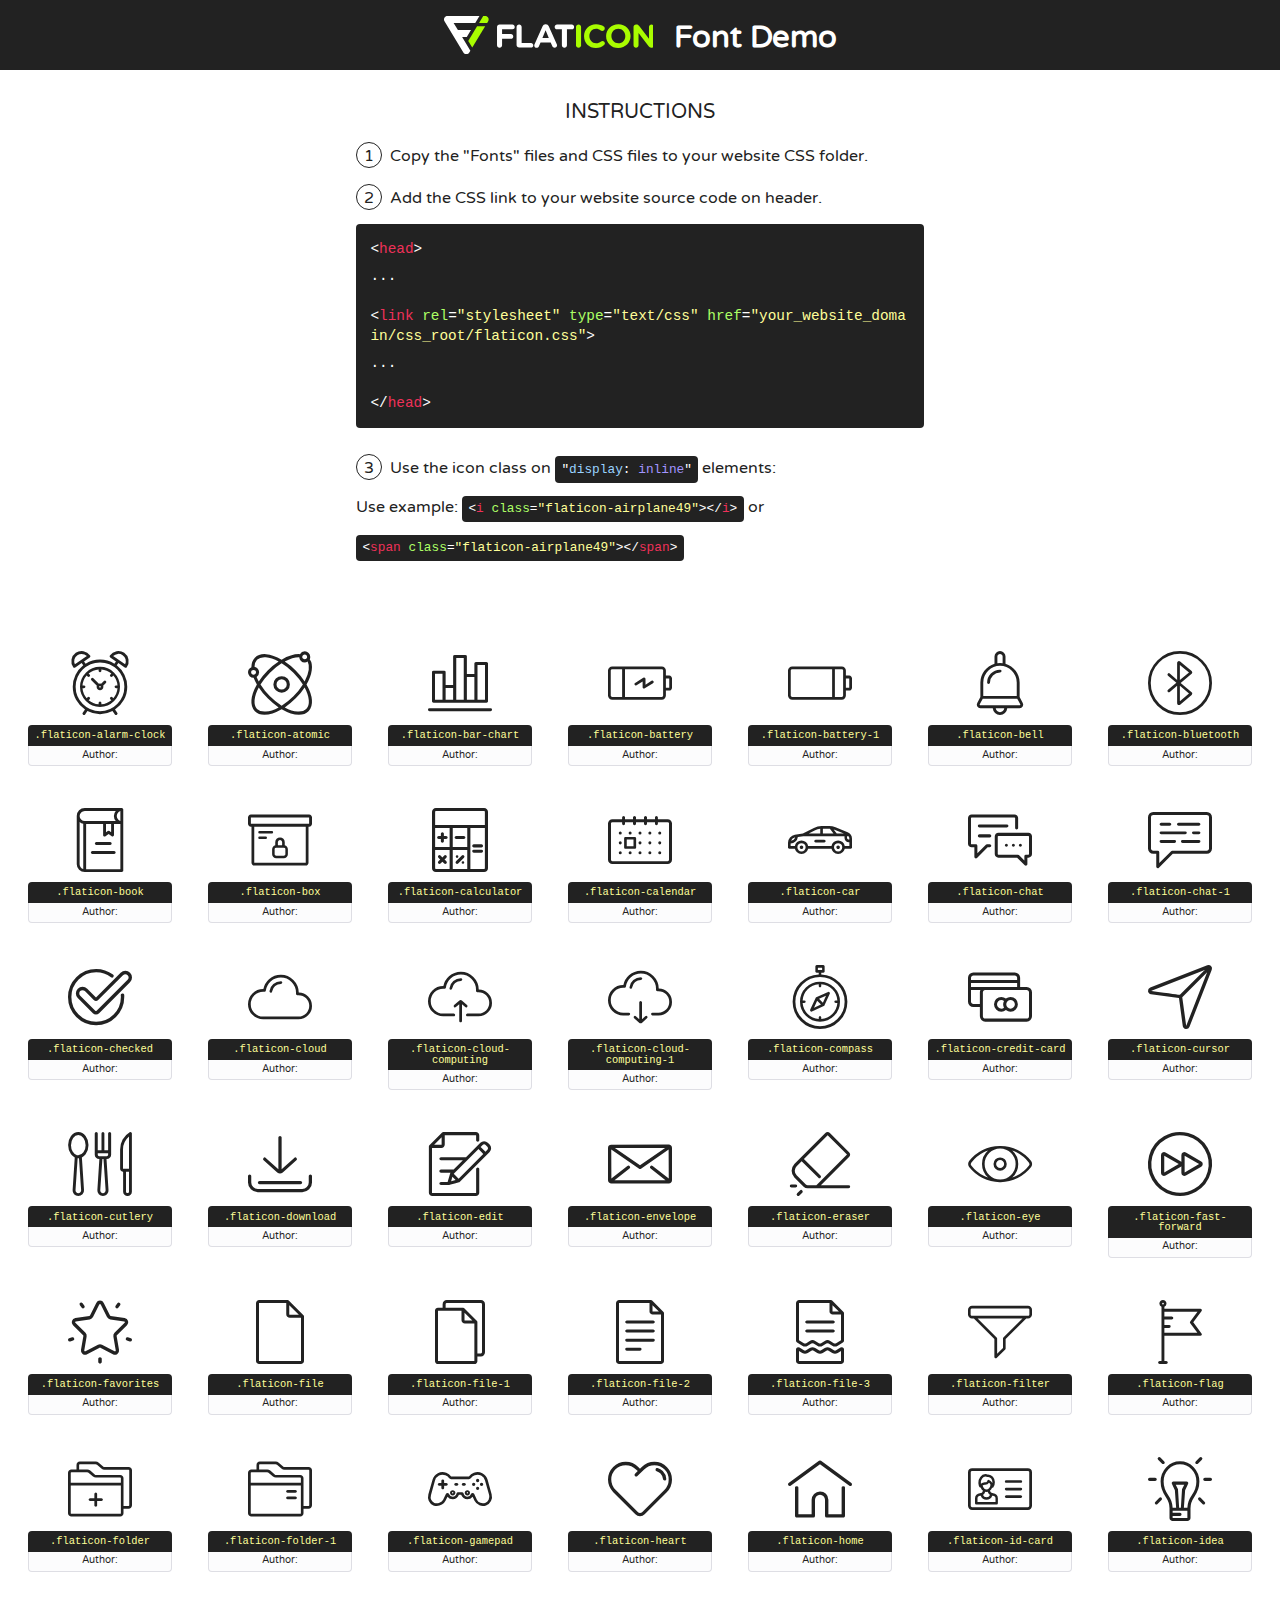
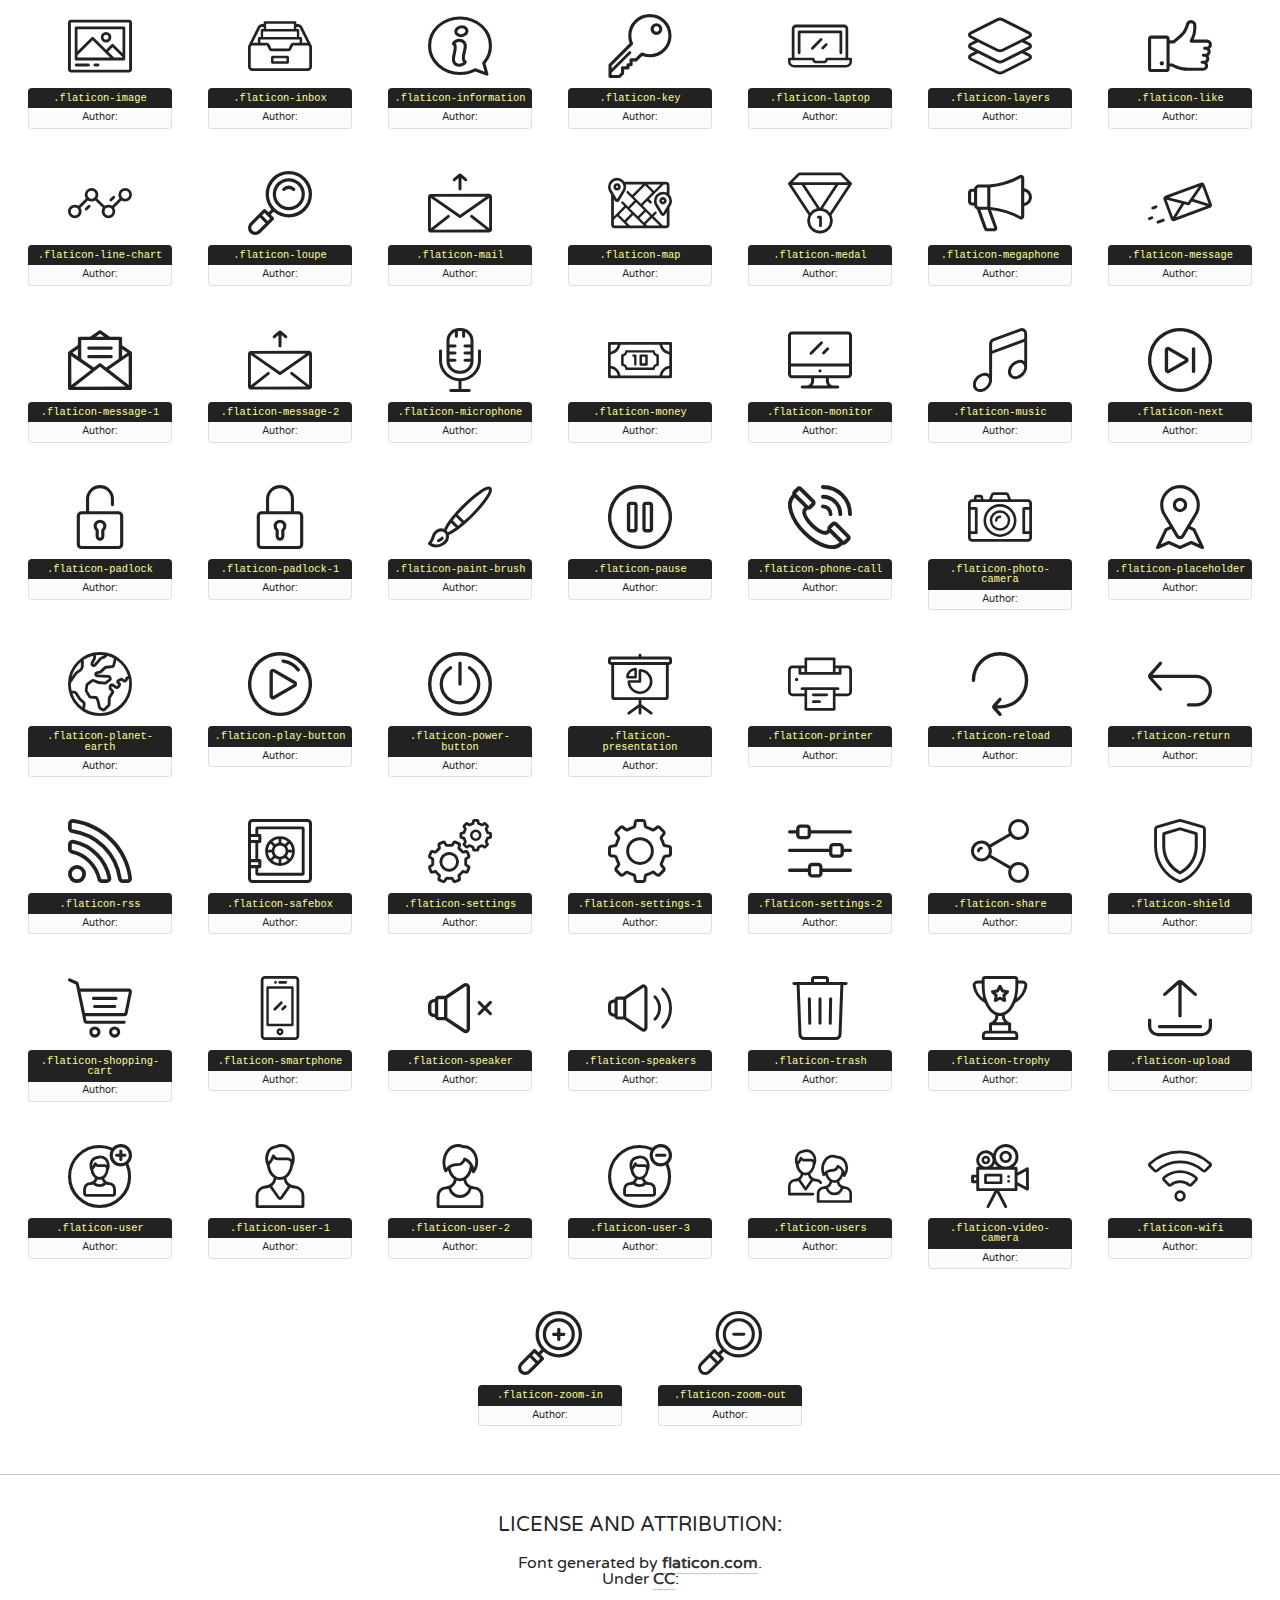
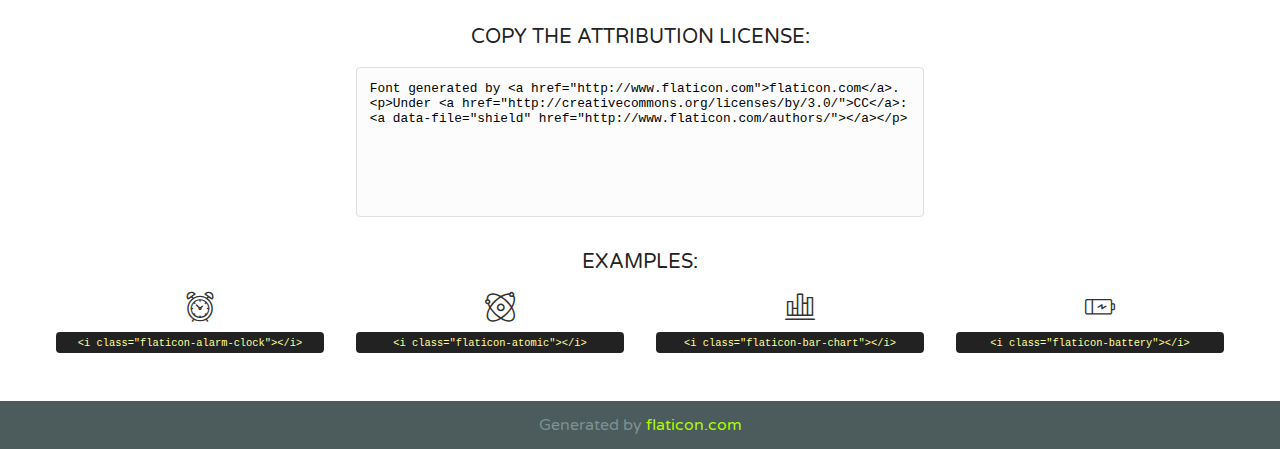
<file: blog/static/icon-fonts/flaticon.html>
<!DOCTYPE html>
<!--
  Flaticon icon font: Flaticon
  Creation date: 02/11/2016 08:15
-->
<html>
<!DOCTYPE html>
<html>

<head>
    <title>Flaticon WebFont</title>
    <link href="http://fonts.googleapis.com/css?family=Varela+Round" rel="stylesheet" type="text/css" />
    <link rel="stylesheet" type="text/css" href="flaticon.css">
    <meta charset="UTF-8">
    <style>
    html, body, div, span, applet, object, iframe,
    h1, h2, h3, h4, h5, h6, p, blockquote, pre,
    a, abbr, acronym, address, big, cite, code,
    del, dfn, em, img, ins, kbd, q, s, samp,
    small, strike, strong, sub, sup, tt, var,
    b, u, i, center,
    dl, dt, dd, ol, ul, li,
    fieldset, form, label, legend,
    table, caption, tbody, tfoot, thead, tr, th, td,
    article, aside, canvas, details, embed, 
    figure, figcaption, footer, header, hgroup, 
    menu, nav, output, ruby, section, summary,
    time, mark, audio, video {
        margin: 0;
        padding: 0;
        border: 0;
        font-size: 100%;
        font: inherit;
        vertical-align: baseline;
    }
    /* HTML5 display-role reset for older browsers */
    article, aside, details, figcaption, figure, 
    footer, header, hgroup, menu, nav, section {
        display: block;
    }
    body {
        line-height: 1;
    }
    ol, ul {
        list-style: none;
    }
    blockquote, q {
        quotes: none;
    }
    blockquote:before, blockquote:after,
    q:before, q:after {
        content: '';
        content: none;
    }
    table {
        border-collapse: collapse;
        border-spacing: 0;
    }
    body {
        font-family: 'Varela Round', Helvetica, Arial, sans-serif;
        font-size: 16px;
        color: #222;
    }
    a {
        color: #333;
        border-bottom: 1px solid #a9fd00;
        font-weight: bold;
        text-decoration: none;
    }
    * {
        -moz-box-sizing: border-box;
        -webkit-box-sizing: border-box;
        box-sizing: border-box;
        margin: 0;
        padding: 0;
    }
    [class^="flaticon-"]:before, [class*=" flaticon-"]:before, [class^="flaticon-"]:after, [class*=" flaticon-"]:after {
        font-family: Flaticon;
        font-size: 30px;
        font-style: normal;
        margin-left: 20px;
        color: #333;
    }
    .wrapper {
        max-width: 600px;
        margin: auto;
        padding: 0 1em;
    }
    .title {
        font-size: 1.25em;
        text-align: center;
        margin-bottom: 1em;
        text-transform: uppercase;
    }
    header {
        text-align: center;
        background-color: #222;
        color: #fff;
        padding: 1em;
    }
    header .logo {
        width: 210px;
        height: 38px;
        display: inline-block;
        vertical-align: middle;
        margin-right: 1em;
        border: none;
    }
    header strong {
        font-size: 1.95em;
        font-weight: bold;
        vertical-align: middle;
        margin-top: 5px;
        display: inline-block;
    }
    .demo {
        margin: 2em auto;
        line-height: 1.25em;
    }
    .demo ul li {
        margin-bottom: 1em;
    }
    .demo ul li .num {
        color: #222;
        border-radius: 20px;
        display: inline-block;
        width: 26px;
        padding: 3px;
        height: 26px;
        text-align: center;
        margin-right: 0.5em;
        border: 1px solid #222;
    }
    .demo ul li code {
        background-color: #222;
        border-radius: 4px;
        padding: 0.25em 0.5em;
        display: inline-block;
        color: #fff;
        font-family: Consolas,Monaco,Lucida Console,Liberation Mono,DejaVu Sans Mono,Bitstream Vera Sans Mono,Courier New, monospace;
        font-weight: lighter;
        margin-top: 1em;
        font-size: 0.8em;
        word-break: break-all;
    }
    .demo ul li code.big {
        padding: 1em;
        font-size: 0.9em;
    }
    .demo ul li code .red {
        color: #EF3159;
    }
    .demo ul li code .green {
        color: #ACFF65;
    }
    .demo ul li code .yellow {
        color: #FFFF99;
    }
    .demo ul li code .blue {
        color: #99D3FF;
    }
    .demo ul li code .purple {
        color: #A295FF;
    }
    .demo ul li code .dots {
        margin-top: 0.5em;
        display: block;
    }
    #glyphs {
        border-bottom: 1px solid #ccc;
        padding: 2em 0;
        text-align: center;
    }
    .glyph {
        display: inline-block;
        width: 9em;
        margin: 1em;
        text-align: center;
        vertical-align: top;
        background: #FFF;
    }
    .glyph .glyph-icon {
        padding: 10px;
        display: block;
        font-family:"Flaticon";
        font-size: 64px;
        line-height: 1;
    }
    .glyph .glyph-icon:before {
        font-size: 64px;
        color: #222;
        margin-left: 0;
    }
    .class-name {
        font-size: 0.65em;
        background-color: #222;
        color: #fff;
        border-radius: 4px 4px 0 0;
        padding: 0.5em;
        color: #FFFF99;
        font-family: Consolas,Monaco,Lucida Console,Liberation Mono,DejaVu Sans Mono,Bitstream Vera Sans Mono,Courier New, monospace;
    }
    .author-name {
        font-size: 0.6em;
        background-color: #fcfcfd;
        border: 1px solid #DEDEE4;
        border-top: 0;
        border-radius: 0 0 4px 4px;
        padding: 0.5em;
    }
    .class-name:last-child {
        font-size: 10px;
        color:#888;
    }
    .class-name:last-child a {
        font-size: 10px;
        color:#555;
    }
    .class-name:last-child a:hover {
        color:#a9fd00;
    }
    .glyph > input {
        display: block;
        width: 100px;
        margin: 5px auto;
        text-align: center;
        font-size: 12px;
        cursor: text;
    }
    .glyph > input.icon-input {
        font-family:"Flaticon";
        font-size: 16px;
        margin-bottom: 10px;
    }
    .attribution .title {
        margin-top: 2em;
    }
    .attribution textarea {
        background-color: #fcfcfd;
        padding: 1em;
        border: none;
        box-shadow: none;
        border: 1px solid #DEDEE4;
        border-radius: 4px;
        resize: none;
        width: 100%;
        height: 150px;
        font-size: 0.8em;
        font-family: Consolas,Monaco,Lucida Console,Liberation Mono,DejaVu Sans Mono,Bitstream Vera Sans Mono,Courier New, monospace;
        -webkit-appearance: none;
    }
    .iconsuse {
        margin: 2em auto;
        text-align: center;
        max-width: 1200px;
    }
    .iconsuse:after {
        content: '';
        display: table;
        clear: both;
    }
    .iconsuse .image {
        float: left;
        width: 25%;
        padding: 0 1em;
    }
    .iconsuse .image p {
        margin-bottom: 1em;
    }
    .iconsuse .image span {
        display: block;
        font-size: 0.65em;
        background-color: #222;
        color: #fff;
        border-radius: 4px;
        padding: 0.5em;
        color: #FFFF99;
        margin-top: 1em;
        font-family: Consolas,Monaco,Lucida Console,Liberation Mono,DejaVu Sans Mono,Bitstream Vera Sans Mono,Courier New, monospace;
    }
    #footer {
        text-align: center;
        background-color: #4C5B5C;
        color: #7c9192;
        padding: 1em;
    }
    #footer a {
        border: none;
        color: #a9fd00;
        font-weight: normal;
    }
    @media (max-width: 960px) {
        .iconsuse .image {
            width: 50%;
        }
    }
    @media (max-width: 560px) {
        .iconsuse .image {
            width: 100%;
        }
    }
    </style>
</head>

<body class="characters-off">

    <header>
        <a href="http://www.flaticon.com" target="_blank" class="logo">
            <svg version="1.1" xmlns="http://www.w3.org/2000/svg" xmlns:xlink="http://www.w3.org/1999/xlink" xmlns:a="http://ns.adobe.com/AdobeSVGViewerExtensions/3.0/" viewBox="0 0 560.875 102.036" enable-background="new 0 0 560.875 102.036" xml:space="preserve">
                <defs>
                </defs>
                <g>
                    <g class="letters">
                        <path fill="#ffffff" d="M141.596,29.675c0-3.777,2.985-6.767,6.764-6.767h34.438c3.426,0,6.15,2.728,6.15,6.15
                        c0,3.43-2.724,6.149-6.15,6.149h-27.674v13.091h23.719c3.429,0,6.151,2.724,6.151,6.15c0,3.43-2.723,6.149-6.151,6.149h-23.719
                        v17.574c0,3.773-2.986,6.761-6.764,6.761c-3.779,0-6.764-2.989-6.764-6.761V29.675z"></path>
                        <path fill="#ffffff" d="M193.844,29.149c0-3.781,2.985-6.767,6.764-6.767c3.776,0,6.763,2.985,6.763,6.767v42.957h25.039
                        c3.426,0,6.149,2.726,6.149,6.153c0,3.425-2.723,6.15-6.149,6.15h-31.802c-3.779,0-6.764-2.986-6.764-6.768V29.149z"></path>
                        <path fill="#ffffff" d="M241.891,75.71l21.438-48.407c1.492-3.341,4.215-5.357,7.906-5.357h0.792
                        c3.686,0,6.323,2.017,7.815,5.357l21.439,48.407c0.436,0.967,0.701,1.845,0.701,2.723c0,3.602-2.809,6.501-6.414,6.501
                        c-3.161,0-5.269-1.845-6.499-4.655l-4.132-9.661h-27.059l-4.301,10.102c-1.144,2.631-3.426,4.214-6.237,4.214
                        c-3.517,0-6.24-2.81-6.24-6.325C241.1,77.64,241.451,76.677,241.891,75.71z M279.932,58.666l-8.521-20.297l-8.526,20.297H279.932
                        z"></path>
                        <path fill="#ffffff" d="M314.864,35.387H301.86c-3.429,0-6.239-2.813-6.239-6.238c0-3.429,2.811-6.24,6.239-6.24h39.533
                        c3.426,0,6.237,2.811,6.237,6.24c0,3.425-2.811,6.238-6.237,6.238h-13.001v42.785c0,3.773-2.99,6.761-6.764,6.761
                        c-3.779,0-6.764-2.989-6.764-6.761V35.387z"></path>
                        <path fill="#A9FD00" d="M352.615,29.149c0-3.781,2.985-6.767,6.767-6.767c3.774,0,6.761,2.985,6.761,6.767v49.024
                        c0,3.773-2.987,6.761-6.761,6.761c-3.781,0-6.767-2.989-6.767-6.761V29.149z"></path>
                        <path fill="#A9FD00" d="M374.132,53.836v-0.179c0-17.481,13.178-31.801,32.065-31.801c9.22,0,15.459,2.458,20.557,6.238
                        c1.402,1.054,2.637,2.985,2.637,5.357c0,3.692-2.985,6.59-6.681,6.59c-1.845,0-3.071-0.702-4.044-1.319
                        c-3.776-2.813-7.729-4.393-12.562-4.393c-10.364,0-17.831,8.611-17.831,19.154v0.173c0,10.542,7.291,19.329,17.831,19.329
                        c5.715,0,9.492-1.756,13.359-4.834c1.049-0.874,2.458-1.491,4.039-1.491c3.429,0,6.325,2.813,6.325,6.236
                        c0,2.106-1.056,3.78-2.282,4.834c-5.539,4.834-12.036,7.733-21.878,7.733C387.572,85.464,374.132,71.493,374.132,53.836z"></path>
                        <path fill="#A9FD00" d="M433.009,53.836v-0.179c0-17.481,13.79-31.801,32.766-31.801c18.981,0,32.592,14.143,32.592,31.628v0.173
                        c0,17.483-13.785,31.807-32.769,31.807C446.625,85.464,433.009,71.32,433.009,53.836z M484.224,53.836v-0.179
                        c0-10.539-7.725-19.326-18.626-19.326c-10.893,0-18.449,8.611-18.449,19.154v0.173c0,10.542,7.73,19.329,18.626,19.329
                        C476.676,72.986,484.224,64.378,484.224,53.836z"></path>
                        <path fill="#A9FD00" d="M506.233,29.321c0-3.774,2.99-6.763,6.767-6.763h1.401c3.252,0,5.183,1.583,7.029,3.953l26.093,34.265
                        V29.059c0-3.692,2.99-6.677,6.681-6.677c3.683,0,6.671,2.985,6.671,6.677v48.934c0,3.78-2.987,6.765-6.764,6.765h-0.436
                        c-3.257,0-5.188-1.581-7.034-3.953l-27.056-35.492v32.944c0,3.687-2.985,6.676-6.678,6.676c-3.683,0-6.673-2.989-6.673-6.676
                        V29.321z"></path>
                    </g>
                    <g class="insignia">
                        <path fill="#ffffff" d="M48.372,56.137h12.517l11.156-18.537H37.186L25.688,18.539h57.825L94.668,0H9.271
                        C5.925,0,2.842,1.801,1.198,4.716c-1.644,2.907-1.593,6.482,0.134,9.343l50.38,83.501c1.678,2.781,4.689,4.476,7.938,4.476
                        c3.246,0,6.257-1.695,7.935-4.476l2.898-4.804L48.372,56.137z"></path>
                        <g class="i">
                            <path fill="#A9FD00" d="M93.575,18.539h0.031v0.004l21.652,0.004l2.705-4.488c1.727-2.861,1.778-6.436,0.133-9.343
                            C116.454,1.801,113.371,0,110.026,0h-5.294L93.575,18.539z"></path>
                            <polygon fill="#A9FD00" points="88.291,27.356 64.725,66.486 75.519,84.404 109.942,27.356"></polygon>
                        </g>
                    </g>
                </g>
            </svg>
        </a>
        <strong>Font Demo</strong>
    </header>


    <section class="demo wrapper">

        <p class="title">Instructions</p>

        <ul>
            <li>
                <span class="num">1</span>Copy the "Fonts" files and CSS files to your website CSS folder.
            </li>
            <li>
                <span class="num">2</span>Add the CSS link to your website source code on header.
                <code class="big">
                    &lt;<span class="red">head</span>&gt;
                    <br/><span class="dots">...</span>
                    <br/>&lt;<span class="red">link</span> <span class="green">rel</span>=<span class="yellow">"stylesheet"</span> <span class="green">type</span>=<span class="yellow">"text/css"</span> <span class="green">href</span>=<span class="yellow">"your_website_domain/css_root/flaticon.css"</span>&gt;
                    <br/><span class="dots">...</span>
                    <br/>&lt;/<span class="red">head</span>&gt;
                </code>
            </li>

            <li>
                <p>
                    <span class="num">3</span>Use the icon class on <code>"<span class="blue">display</span>:<span class="purple"> inline</span>"</code> elements:
                    <br />
                    Use example: <code>&lt;<span class="red">i</span> <span class="green">class</span>=<span class="yellow">&quot;flaticon-airplane49&quot;</span>&gt;&lt;/<span class="red">i</span>&gt;</code> or <code>&lt;<span class="red">span</span> <span class="green">class</span>=<span class="yellow">&quot;flaticon-airplane49&quot;</span>&gt;&lt;/<span class="red">span</span>&gt;</code>
            </li>
        </ul>

    </section>




   <section id="glyphs">          
    
      
        <div class="glyph"><div class="glyph-icon flaticon-alarm-clock"></div>
            <div class="class-name">.flaticon-alarm-clock</div>
            <div class="author-name">Author: <a data-file="alarm-clock" href="http://www.flaticon.com/authors/"></a> </div> 
        </div>        
        
        <div class="glyph"><div class="glyph-icon flaticon-atomic"></div>
            <div class="class-name">.flaticon-atomic</div>
            <div class="author-name">Author: <a data-file="atomic" href="http://www.flaticon.com/authors/"></a> </div> 
        </div>        
        
        <div class="glyph"><div class="glyph-icon flaticon-bar-chart"></div>
            <div class="class-name">.flaticon-bar-chart</div>
            <div class="author-name">Author: <a data-file="bar-chart" href="http://www.flaticon.com/authors/"></a> </div> 
        </div>        
        
        <div class="glyph"><div class="glyph-icon flaticon-battery"></div>
            <div class="class-name">.flaticon-battery</div>
            <div class="author-name">Author: <a data-file="battery" href="http://www.flaticon.com/authors/"></a> </div> 
        </div>        
        
        <div class="glyph"><div class="glyph-icon flaticon-battery-1"></div>
            <div class="class-name">.flaticon-battery-1</div>
            <div class="author-name">Author: <a data-file="battery-1" href="http://www.flaticon.com/authors/"></a> </div> 
        </div>        
        
        <div class="glyph"><div class="glyph-icon flaticon-bell"></div>
            <div class="class-name">.flaticon-bell</div>
            <div class="author-name">Author: <a data-file="bell" href="http://www.flaticon.com/authors/"></a> </div> 
        </div>        
        
        <div class="glyph"><div class="glyph-icon flaticon-bluetooth"></div>
            <div class="class-name">.flaticon-bluetooth</div>
            <div class="author-name">Author: <a data-file="bluetooth" href="http://www.flaticon.com/authors/"></a> </div> 
        </div>        
        
        <div class="glyph"><div class="glyph-icon flaticon-book"></div>
            <div class="class-name">.flaticon-book</div>
            <div class="author-name">Author: <a data-file="book" href="http://www.flaticon.com/authors/"></a> </div> 
        </div>        
        
        <div class="glyph"><div class="glyph-icon flaticon-box"></div>
            <div class="class-name">.flaticon-box</div>
            <div class="author-name">Author: <a data-file="box" href="http://www.flaticon.com/authors/"></a> </div> 
        </div>        
        
        <div class="glyph"><div class="glyph-icon flaticon-calculator"></div>
            <div class="class-name">.flaticon-calculator</div>
            <div class="author-name">Author: <a data-file="calculator" href="http://www.flaticon.com/authors/"></a> </div> 
        </div>        
        
        <div class="glyph"><div class="glyph-icon flaticon-calendar"></div>
            <div class="class-name">.flaticon-calendar</div>
            <div class="author-name">Author: <a data-file="calendar" href="http://www.flaticon.com/authors/"></a> </div> 
        </div>        
        
        <div class="glyph"><div class="glyph-icon flaticon-car"></div>
            <div class="class-name">.flaticon-car</div>
            <div class="author-name">Author: <a data-file="car" href="http://www.flaticon.com/authors/"></a> </div> 
        </div>        
        
        <div class="glyph"><div class="glyph-icon flaticon-chat"></div>
            <div class="class-name">.flaticon-chat</div>
            <div class="author-name">Author: <a data-file="chat" href="http://www.flaticon.com/authors/"></a> </div> 
        </div>        
        
        <div class="glyph"><div class="glyph-icon flaticon-chat-1"></div>
            <div class="class-name">.flaticon-chat-1</div>
            <div class="author-name">Author: <a data-file="chat-1" href="http://www.flaticon.com/authors/"></a> </div> 
        </div>        
        
        <div class="glyph"><div class="glyph-icon flaticon-checked"></div>
            <div class="class-name">.flaticon-checked</div>
            <div class="author-name">Author: <a data-file="checked" href="http://www.flaticon.com/authors/"></a> </div> 
        </div>        
        
        <div class="glyph"><div class="glyph-icon flaticon-cloud"></div>
            <div class="class-name">.flaticon-cloud</div>
            <div class="author-name">Author: <a data-file="cloud" href="http://www.flaticon.com/authors/"></a> </div> 
        </div>        
        
        <div class="glyph"><div class="glyph-icon flaticon-cloud-computing"></div>
            <div class="class-name">.flaticon-cloud-computing</div>
            <div class="author-name">Author: <a data-file="cloud-computing" href="http://www.flaticon.com/authors/"></a> </div> 
        </div>        
        
        <div class="glyph"><div class="glyph-icon flaticon-cloud-computing-1"></div>
            <div class="class-name">.flaticon-cloud-computing-1</div>
            <div class="author-name">Author: <a data-file="cloud-computing-1" href="http://www.flaticon.com/authors/"></a> </div> 
        </div>        
        
        <div class="glyph"><div class="glyph-icon flaticon-compass"></div>
            <div class="class-name">.flaticon-compass</div>
            <div class="author-name">Author: <a data-file="compass" href="http://www.flaticon.com/authors/"></a> </div> 
        </div>        
        
        <div class="glyph"><div class="glyph-icon flaticon-credit-card"></div>
            <div class="class-name">.flaticon-credit-card</div>
            <div class="author-name">Author: <a data-file="credit-card" href="http://www.flaticon.com/authors/"></a> </div> 
        </div>        
        
        <div class="glyph"><div class="glyph-icon flaticon-cursor"></div>
            <div class="class-name">.flaticon-cursor</div>
            <div class="author-name">Author: <a data-file="cursor" href="http://www.flaticon.com/authors/"></a> </div> 
        </div>        
        
        <div class="glyph"><div class="glyph-icon flaticon-cutlery"></div>
            <div class="class-name">.flaticon-cutlery</div>
            <div class="author-name">Author: <a data-file="cutlery" href="http://www.flaticon.com/authors/"></a> </div> 
        </div>        
        
        <div class="glyph"><div class="glyph-icon flaticon-download"></div>
            <div class="class-name">.flaticon-download</div>
            <div class="author-name">Author: <a data-file="download" href="http://www.flaticon.com/authors/"></a> </div> 
        </div>        
        
        <div class="glyph"><div class="glyph-icon flaticon-edit"></div>
            <div class="class-name">.flaticon-edit</div>
            <div class="author-name">Author: <a data-file="edit" href="http://www.flaticon.com/authors/"></a> </div> 
        </div>        
        
        <div class="glyph"><div class="glyph-icon flaticon-envelope"></div>
            <div class="class-name">.flaticon-envelope</div>
            <div class="author-name">Author: <a data-file="envelope" href="http://www.flaticon.com/authors/"></a> </div> 
        </div>        
        
        <div class="glyph"><div class="glyph-icon flaticon-eraser"></div>
            <div class="class-name">.flaticon-eraser</div>
            <div class="author-name">Author: <a data-file="eraser" href="http://www.flaticon.com/authors/"></a> </div> 
        </div>        
        
        <div class="glyph"><div class="glyph-icon flaticon-eye"></div>
            <div class="class-name">.flaticon-eye</div>
            <div class="author-name">Author: <a data-file="eye" href="http://www.flaticon.com/authors/"></a> </div> 
        </div>        
        
        <div class="glyph"><div class="glyph-icon flaticon-fast-forward"></div>
            <div class="class-name">.flaticon-fast-forward</div>
            <div class="author-name">Author: <a data-file="fast-forward" href="http://www.flaticon.com/authors/"></a> </div> 
        </div>        
        
        <div class="glyph"><div class="glyph-icon flaticon-favorites"></div>
            <div class="class-name">.flaticon-favorites</div>
            <div class="author-name">Author: <a data-file="favorites" href="http://www.flaticon.com/authors/"></a> </div> 
        </div>        
        
        <div class="glyph"><div class="glyph-icon flaticon-file"></div>
            <div class="class-name">.flaticon-file</div>
            <div class="author-name">Author: <a data-file="file" href="http://www.flaticon.com/authors/"></a> </div> 
        </div>        
        
        <div class="glyph"><div class="glyph-icon flaticon-file-1"></div>
            <div class="class-name">.flaticon-file-1</div>
            <div class="author-name">Author: <a data-file="file-1" href="http://www.flaticon.com/authors/"></a> </div> 
        </div>        
        
        <div class="glyph"><div class="glyph-icon flaticon-file-2"></div>
            <div class="class-name">.flaticon-file-2</div>
            <div class="author-name">Author: <a data-file="file-2" href="http://www.flaticon.com/authors/"></a> </div> 
        </div>        
        
        <div class="glyph"><div class="glyph-icon flaticon-file-3"></div>
            <div class="class-name">.flaticon-file-3</div>
            <div class="author-name">Author: <a data-file="file-3" href="http://www.flaticon.com/authors/"></a> </div> 
        </div>        
        
        <div class="glyph"><div class="glyph-icon flaticon-filter"></div>
            <div class="class-name">.flaticon-filter</div>
            <div class="author-name">Author: <a data-file="filter" href="http://www.flaticon.com/authors/"></a> </div> 
        </div>        
        
        <div class="glyph"><div class="glyph-icon flaticon-flag"></div>
            <div class="class-name">.flaticon-flag</div>
            <div class="author-name">Author: <a data-file="flag" href="http://www.flaticon.com/authors/"></a> </div> 
        </div>        
        
        <div class="glyph"><div class="glyph-icon flaticon-folder"></div>
            <div class="class-name">.flaticon-folder</div>
            <div class="author-name">Author: <a data-file="folder" href="http://www.flaticon.com/authors/"></a> </div> 
        </div>        
        
        <div class="glyph"><div class="glyph-icon flaticon-folder-1"></div>
            <div class="class-name">.flaticon-folder-1</div>
            <div class="author-name">Author: <a data-file="folder-1" href="http://www.flaticon.com/authors/"></a> </div> 
        </div>        
        
        <div class="glyph"><div class="glyph-icon flaticon-gamepad"></div>
            <div class="class-name">.flaticon-gamepad</div>
            <div class="author-name">Author: <a data-file="gamepad" href="http://www.flaticon.com/authors/"></a> </div> 
        </div>        
        
        <div class="glyph"><div class="glyph-icon flaticon-heart"></div>
            <div class="class-name">.flaticon-heart</div>
            <div class="author-name">Author: <a data-file="heart" href="http://www.flaticon.com/authors/"></a> </div> 
        </div>        
        
        <div class="glyph"><div class="glyph-icon flaticon-home"></div>
            <div class="class-name">.flaticon-home</div>
            <div class="author-name">Author: <a data-file="home" href="http://www.flaticon.com/authors/"></a> </div> 
        </div>        
        
        <div class="glyph"><div class="glyph-icon flaticon-id-card"></div>
            <div class="class-name">.flaticon-id-card</div>
            <div class="author-name">Author: <a data-file="id-card" href="http://www.flaticon.com/authors/"></a> </div> 
        </div>        
        
        <div class="glyph"><div class="glyph-icon flaticon-idea"></div>
            <div class="class-name">.flaticon-idea</div>
            <div class="author-name">Author: <a data-file="idea" href="http://www.flaticon.com/authors/"></a> </div> 
        </div>        
        
        <div class="glyph"><div class="glyph-icon flaticon-image"></div>
            <div class="class-name">.flaticon-image</div>
            <div class="author-name">Author: <a data-file="image" href="http://www.flaticon.com/authors/"></a> </div> 
        </div>        
        
        <div class="glyph"><div class="glyph-icon flaticon-inbox"></div>
            <div class="class-name">.flaticon-inbox</div>
            <div class="author-name">Author: <a data-file="inbox" href="http://www.flaticon.com/authors/"></a> </div> 
        </div>        
        
        <div class="glyph"><div class="glyph-icon flaticon-information"></div>
            <div class="class-name">.flaticon-information</div>
            <div class="author-name">Author: <a data-file="information" href="http://www.flaticon.com/authors/"></a> </div> 
        </div>        
        
        <div class="glyph"><div class="glyph-icon flaticon-key"></div>
            <div class="class-name">.flaticon-key</div>
            <div class="author-name">Author: <a data-file="key" href="http://www.flaticon.com/authors/"></a> </div> 
        </div>        
        
        <div class="glyph"><div class="glyph-icon flaticon-laptop"></div>
            <div class="class-name">.flaticon-laptop</div>
            <div class="author-name">Author: <a data-file="laptop" href="http://www.flaticon.com/authors/"></a> </div> 
        </div>        
        
        <div class="glyph"><div class="glyph-icon flaticon-layers"></div>
            <div class="class-name">.flaticon-layers</div>
            <div class="author-name">Author: <a data-file="layers" href="http://www.flaticon.com/authors/"></a> </div> 
        </div>        
        
        <div class="glyph"><div class="glyph-icon flaticon-like"></div>
            <div class="class-name">.flaticon-like</div>
            <div class="author-name">Author: <a data-file="like" href="http://www.flaticon.com/authors/"></a> </div> 
        </div>        
        
        <div class="glyph"><div class="glyph-icon flaticon-line-chart"></div>
            <div class="class-name">.flaticon-line-chart</div>
            <div class="author-name">Author: <a data-file="line-chart" href="http://www.flaticon.com/authors/"></a> </div> 
        </div>        
        
        <div class="glyph"><div class="glyph-icon flaticon-loupe"></div>
            <div class="class-name">.flaticon-loupe</div>
            <div class="author-name">Author: <a data-file="loupe" href="http://www.flaticon.com/authors/"></a> </div> 
        </div>        
        
        <div class="glyph"><div class="glyph-icon flaticon-mail"></div>
            <div class="class-name">.flaticon-mail</div>
            <div class="author-name">Author: <a data-file="mail" href="http://www.flaticon.com/authors/"></a> </div> 
        </div>        
        
        <div class="glyph"><div class="glyph-icon flaticon-map"></div>
            <div class="class-name">.flaticon-map</div>
            <div class="author-name">Author: <a data-file="map" href="http://www.flaticon.com/authors/"></a> </div> 
        </div>        
        
        <div class="glyph"><div class="glyph-icon flaticon-medal"></div>
            <div class="class-name">.flaticon-medal</div>
            <div class="author-name">Author: <a data-file="medal" href="http://www.flaticon.com/authors/"></a> </div> 
        </div>        
        
        <div class="glyph"><div class="glyph-icon flaticon-megaphone"></div>
            <div class="class-name">.flaticon-megaphone</div>
            <div class="author-name">Author: <a data-file="megaphone" href="http://www.flaticon.com/authors/"></a> </div> 
        </div>        
        
        <div class="glyph"><div class="glyph-icon flaticon-message"></div>
            <div class="class-name">.flaticon-message</div>
            <div class="author-name">Author: <a data-file="message" href="http://www.flaticon.com/authors/"></a> </div> 
        </div>        
        
        <div class="glyph"><div class="glyph-icon flaticon-message-1"></div>
            <div class="class-name">.flaticon-message-1</div>
            <div class="author-name">Author: <a data-file="message-1" href="http://www.flaticon.com/authors/"></a> </div> 
        </div>        
        
        <div class="glyph"><div class="glyph-icon flaticon-message-2"></div>
            <div class="class-name">.flaticon-message-2</div>
            <div class="author-name">Author: <a data-file="message-2" href="http://www.flaticon.com/authors/"></a> </div> 
        </div>        
        
        <div class="glyph"><div class="glyph-icon flaticon-microphone"></div>
            <div class="class-name">.flaticon-microphone</div>
            <div class="author-name">Author: <a data-file="microphone" href="http://www.flaticon.com/authors/"></a> </div> 
        </div>        
        
        <div class="glyph"><div class="glyph-icon flaticon-money"></div>
            <div class="class-name">.flaticon-money</div>
            <div class="author-name">Author: <a data-file="money" href="http://www.flaticon.com/authors/"></a> </div> 
        </div>        
        
        <div class="glyph"><div class="glyph-icon flaticon-monitor"></div>
            <div class="class-name">.flaticon-monitor</div>
            <div class="author-name">Author: <a data-file="monitor" href="http://www.flaticon.com/authors/"></a> </div> 
        </div>        
        
        <div class="glyph"><div class="glyph-icon flaticon-music"></div>
            <div class="class-name">.flaticon-music</div>
            <div class="author-name">Author: <a data-file="music" href="http://www.flaticon.com/authors/"></a> </div> 
        </div>        
        
        <div class="glyph"><div class="glyph-icon flaticon-next"></div>
            <div class="class-name">.flaticon-next</div>
            <div class="author-name">Author: <a data-file="next" href="http://www.flaticon.com/authors/"></a> </div> 
        </div>        
        
        <div class="glyph"><div class="glyph-icon flaticon-padlock"></div>
            <div class="class-name">.flaticon-padlock</div>
            <div class="author-name">Author: <a data-file="padlock" href="http://www.flaticon.com/authors/"></a> </div> 
        </div>        
        
        <div class="glyph"><div class="glyph-icon flaticon-padlock-1"></div>
            <div class="class-name">.flaticon-padlock-1</div>
            <div class="author-name">Author: <a data-file="padlock-1" href="http://www.flaticon.com/authors/"></a> </div> 
        </div>        
        
        <div class="glyph"><div class="glyph-icon flaticon-paint-brush"></div>
            <div class="class-name">.flaticon-paint-brush</div>
            <div class="author-name">Author: <a data-file="paint-brush" href="http://www.flaticon.com/authors/"></a> </div> 
        </div>        
        
        <div class="glyph"><div class="glyph-icon flaticon-pause"></div>
            <div class="class-name">.flaticon-pause</div>
            <div class="author-name">Author: <a data-file="pause" href="http://www.flaticon.com/authors/"></a> </div> 
        </div>        
        
        <div class="glyph"><div class="glyph-icon flaticon-phone-call"></div>
            <div class="class-name">.flaticon-phone-call</div>
            <div class="author-name">Author: <a data-file="phone-call" href="http://www.flaticon.com/authors/"></a> </div> 
        </div>        
        
        <div class="glyph"><div class="glyph-icon flaticon-photo-camera"></div>
            <div class="class-name">.flaticon-photo-camera</div>
            <div class="author-name">Author: <a data-file="photo-camera" href="http://www.flaticon.com/authors/"></a> </div> 
        </div>        
        
        <div class="glyph"><div class="glyph-icon flaticon-placeholder"></div>
            <div class="class-name">.flaticon-placeholder</div>
            <div class="author-name">Author: <a data-file="placeholder" href="http://www.flaticon.com/authors/"></a> </div> 
        </div>        
        
        <div class="glyph"><div class="glyph-icon flaticon-planet-earth"></div>
            <div class="class-name">.flaticon-planet-earth</div>
            <div class="author-name">Author: <a data-file="planet-earth" href="http://www.flaticon.com/authors/"></a> </div> 
        </div>        
        
        <div class="glyph"><div class="glyph-icon flaticon-play-button"></div>
            <div class="class-name">.flaticon-play-button</div>
            <div class="author-name">Author: <a data-file="play-button" href="http://www.flaticon.com/authors/"></a> </div> 
        </div>        
        
        <div class="glyph"><div class="glyph-icon flaticon-power-button"></div>
            <div class="class-name">.flaticon-power-button</div>
            <div class="author-name">Author: <a data-file="power-button" href="http://www.flaticon.com/authors/"></a> </div> 
        </div>        
        
        <div class="glyph"><div class="glyph-icon flaticon-presentation"></div>
            <div class="class-name">.flaticon-presentation</div>
            <div class="author-name">Author: <a data-file="presentation" href="http://www.flaticon.com/authors/"></a> </div> 
        </div>        
        
        <div class="glyph"><div class="glyph-icon flaticon-printer"></div>
            <div class="class-name">.flaticon-printer</div>
            <div class="author-name">Author: <a data-file="printer" href="http://www.flaticon.com/authors/"></a> </div> 
        </div>        
        
        <div class="glyph"><div class="glyph-icon flaticon-reload"></div>
            <div class="class-name">.flaticon-reload</div>
            <div class="author-name">Author: <a data-file="reload" href="http://www.flaticon.com/authors/"></a> </div> 
        </div>        
        
        <div class="glyph"><div class="glyph-icon flaticon-return"></div>
            <div class="class-name">.flaticon-return</div>
            <div class="author-name">Author: <a data-file="return" href="http://www.flaticon.com/authors/"></a> </div> 
        </div>        
        
        <div class="glyph"><div class="glyph-icon flaticon-rss"></div>
            <div class="class-name">.flaticon-rss</div>
            <div class="author-name">Author: <a data-file="rss" href="http://www.flaticon.com/authors/"></a> </div> 
        </div>        
        
        <div class="glyph"><div class="glyph-icon flaticon-safebox"></div>
            <div class="class-name">.flaticon-safebox</div>
            <div class="author-name">Author: <a data-file="safebox" href="http://www.flaticon.com/authors/"></a> </div> 
        </div>        
        
        <div class="glyph"><div class="glyph-icon flaticon-settings"></div>
            <div class="class-name">.flaticon-settings</div>
            <div class="author-name">Author: <a data-file="settings" href="http://www.flaticon.com/authors/"></a> </div> 
        </div>        
        
        <div class="glyph"><div class="glyph-icon flaticon-settings-1"></div>
            <div class="class-name">.flaticon-settings-1</div>
            <div class="author-name">Author: <a data-file="settings-1" href="http://www.flaticon.com/authors/"></a> </div> 
        </div>        
        
        <div class="glyph"><div class="glyph-icon flaticon-settings-2"></div>
            <div class="class-name">.flaticon-settings-2</div>
            <div class="author-name">Author: <a data-file="settings-2" href="http://www.flaticon.com/authors/"></a> </div> 
        </div>        
        
        <div class="glyph"><div class="glyph-icon flaticon-share"></div>
            <div class="class-name">.flaticon-share</div>
            <div class="author-name">Author: <a data-file="share" href="http://www.flaticon.com/authors/"></a> </div> 
        </div>        
        
        <div class="glyph"><div class="glyph-icon flaticon-shield"></div>
            <div class="class-name">.flaticon-shield</div>
            <div class="author-name">Author: <a data-file="shield" href="http://www.flaticon.com/authors/"></a> </div> 
        </div>        
        
        <div class="glyph"><div class="glyph-icon flaticon-shopping-cart"></div>
            <div class="class-name">.flaticon-shopping-cart</div>
            <div class="author-name">Author: <a data-file="shopping-cart" href="http://www.flaticon.com/authors/"></a> </div> 
        </div>        
        
        <div class="glyph"><div class="glyph-icon flaticon-smartphone"></div>
            <div class="class-name">.flaticon-smartphone</div>
            <div class="author-name">Author: <a data-file="smartphone" href="http://www.flaticon.com/authors/"></a> </div> 
        </div>        
        
        <div class="glyph"><div class="glyph-icon flaticon-speaker"></div>
            <div class="class-name">.flaticon-speaker</div>
            <div class="author-name">Author: <a data-file="speaker" href="http://www.flaticon.com/authors/"></a> </div> 
        </div>        
        
        <div class="glyph"><div class="glyph-icon flaticon-speakers"></div>
            <div class="class-name">.flaticon-speakers</div>
            <div class="author-name">Author: <a data-file="speakers" href="http://www.flaticon.com/authors/"></a> </div> 
        </div>        
        
        <div class="glyph"><div class="glyph-icon flaticon-trash"></div>
            <div class="class-name">.flaticon-trash</div>
            <div class="author-name">Author: <a data-file="trash" href="http://www.flaticon.com/authors/"></a> </div> 
        </div>        
        
        <div class="glyph"><div class="glyph-icon flaticon-trophy"></div>
            <div class="class-name">.flaticon-trophy</div>
            <div class="author-name">Author: <a data-file="trophy" href="http://www.flaticon.com/authors/"></a> </div> 
        </div>        
        
        <div class="glyph"><div class="glyph-icon flaticon-upload"></div>
            <div class="class-name">.flaticon-upload</div>
            <div class="author-name">Author: <a data-file="upload" href="http://www.flaticon.com/authors/"></a> </div> 
        </div>        
        
        <div class="glyph"><div class="glyph-icon flaticon-user"></div>
            <div class="class-name">.flaticon-user</div>
            <div class="author-name">Author: <a data-file="user" href="http://www.flaticon.com/authors/"></a> </div> 
        </div>        
        
        <div class="glyph"><div class="glyph-icon flaticon-user-1"></div>
            <div class="class-name">.flaticon-user-1</div>
            <div class="author-name">Author: <a data-file="user-1" href="http://www.flaticon.com/authors/"></a> </div> 
        </div>        
        
        <div class="glyph"><div class="glyph-icon flaticon-user-2"></div>
            <div class="class-name">.flaticon-user-2</div>
            <div class="author-name">Author: <a data-file="user-2" href="http://www.flaticon.com/authors/"></a> </div> 
        </div>        
        
        <div class="glyph"><div class="glyph-icon flaticon-user-3"></div>
            <div class="class-name">.flaticon-user-3</div>
            <div class="author-name">Author: <a data-file="user-3" href="http://www.flaticon.com/authors/"></a> </div> 
        </div>        
        
        <div class="glyph"><div class="glyph-icon flaticon-users"></div>
            <div class="class-name">.flaticon-users</div>
            <div class="author-name">Author: <a data-file="users" href="http://www.flaticon.com/authors/"></a> </div> 
        </div>        
        
        <div class="glyph"><div class="glyph-icon flaticon-video-camera"></div>
            <div class="class-name">.flaticon-video-camera</div>
            <div class="author-name">Author: <a data-file="video-camera" href="http://www.flaticon.com/authors/"></a> </div> 
        </div>        
        
        <div class="glyph"><div class="glyph-icon flaticon-wifi"></div>
            <div class="class-name">.flaticon-wifi</div>
            <div class="author-name">Author: <a data-file="wifi" href="http://www.flaticon.com/authors/"></a> </div> 
        </div>        
        
        <div class="glyph"><div class="glyph-icon flaticon-zoom-in"></div>
            <div class="class-name">.flaticon-zoom-in</div>
            <div class="author-name">Author: <a data-file="zoom-in" href="http://www.flaticon.com/authors/"></a> </div> 
        </div>        
        
        <div class="glyph"><div class="glyph-icon flaticon-zoom-out"></div>
            <div class="class-name">.flaticon-zoom-out</div>
            <div class="author-name">Author: <a data-file="zoom-out" href="http://www.flaticon.com/authors/"></a> </div> 
        </div>        
        

    </section>



    <section class="attribution wrapper"   style="text-align:center;">

      <div class="title">License and attribution:</div><div class="attrDiv">Font generated by <a href="http://www.flaticon.com">flaticon.com</a>. <div><p>Under <a href="http://creativecommons.org/licenses/by/3.0/">CC</a>: <a data-file="shield" href="http://www.flaticon.com/authors/"></a></p>  </div>
      </div>
      <div class="title">Copy the Attribution License:</div>

    <textarea onclick="this.focus();this.select();">Font generated by &lt;a href=&quot;http://www.flaticon.com&quot;&gt;flaticon.com&lt;/a&gt;. <p>Under <a href="http://creativecommons.org/licenses/by/3.0/">CC</a>: <a data-file="shield" href="http://www.flaticon.com/authors/"></a></p>  
     </textarea>

    </section>

    <section class="iconsuse">

          <div class="title">Examples:</div>            
             
            <div class="image">
                <p>
                    <i class="glyph-icon flaticon-alarm-clock"></i> 
                    <span>&lt;i class=&quot;flaticon-alarm-clock&quot;&gt;&lt;/i&gt;</span>
                </p>
            </div>
            
            <div class="image">
                <p>
                    <i class="glyph-icon flaticon-atomic"></i> 
                    <span>&lt;i class=&quot;flaticon-atomic&quot;&gt;&lt;/i&gt;</span>
                </p>
            </div>
            
            <div class="image">
                <p>
                    <i class="glyph-icon flaticon-bar-chart"></i> 
                    <span>&lt;i class=&quot;flaticon-bar-chart&quot;&gt;&lt;/i&gt;</span>
                </p>
            </div>
            
            <div class="image">
                <p>
                    <i class="glyph-icon flaticon-battery"></i> 
                    <span>&lt;i class=&quot;flaticon-battery&quot;&gt;&lt;/i&gt;</span>
                </p>
            </div>
                       
        </div>
                            
    </section>

<div id="footer">
    <div>Generated by <a href="http://www.flaticon.com">flaticon.com</a>
    </div>
</div>



</body>
</html>
</file>
<file: blog/static/icon-fonts/flaticon.css>
/*
  	Flaticon icon font: Flaticon
  	Creation date: 02/11/2016 08:15
  	*/

@font-face {
  font-family: "Flaticon";
  src: url("./Flaticon.eot");
  src: url("./Flaticon.eot?#iefix") format("embedded-opentype"),
       url("./Flaticon.woff") format("woff"),
       url("./Flaticon.ttf") format("truetype"),
       url("./Flaticon.svg#Flaticon") format("svg");
  font-weight: normal;
  font-style: normal;
}

@media screen and (-webkit-min-device-pixel-ratio:0) {
  @font-face {
    font-family: "Flaticon";
    src: url("./Flaticon.svg#Flaticon") format("svg");
  }
}

[class^="flaticon-"]:before, [class*=" flaticon-"]:before,
[class^="flaticon-"]:after, [class*=" flaticon-"]:after {   
  font-family: Flaticon;
        font-size: 20px;
font-style: normal;
margin-left: 20px;
}

.flaticon-alarm-clock:before { content: "\f100"; }
.flaticon-atomic:before { content: "\f101"; }
.flaticon-bar-chart:before { content: "\f102"; }
.flaticon-battery:before { content: "\f103"; }
.flaticon-battery-1:before { content: "\f104"; }
.flaticon-bell:before { content: "\f105"; }
.flaticon-bluetooth:before { content: "\f106"; }
.flaticon-book:before { content: "\f107"; }
.flaticon-box:before { content: "\f108"; }
.flaticon-calculator:before { content: "\f109"; }
.flaticon-calendar:before { content: "\f10a"; }
.flaticon-car:before { content: "\f10b"; }
.flaticon-chat:before { content: "\f10c"; }
.flaticon-chat-1:before { content: "\f10d"; }
.flaticon-checked:before { content: "\f10e"; }
.flaticon-cloud:before { content: "\f10f"; }
.flaticon-cloud-computing:before { content: "\f110"; }
.flaticon-cloud-computing-1:before { content: "\f111"; }
.flaticon-compass:before { content: "\f112"; }
.flaticon-credit-card:before { content: "\f113"; }
.flaticon-cursor:before { content: "\f114"; }
.flaticon-cutlery:before { content: "\f115"; }
.flaticon-download:before { content: "\f116"; }
.flaticon-edit:before { content: "\f117"; }
.flaticon-envelope:before { content: "\f118"; }
.flaticon-eraser:before { content: "\f119"; }
.flaticon-eye:before { content: "\f11a"; }
.flaticon-fast-forward:before { content: "\f11b"; }
.flaticon-favorites:before { content: "\f11c"; }
.flaticon-file:before { content: "\f11d"; }
.flaticon-file-1:before { content: "\f11e"; }
.flaticon-file-2:before { content: "\f11f"; }
.flaticon-file-3:before { content: "\f120"; }
.flaticon-filter:before { content: "\f121"; }
.flaticon-flag:before { content: "\f122"; }
.flaticon-folder:before { content: "\f123"; }
.flaticon-folder-1:before { content: "\f124"; }
.flaticon-gamepad:before { content: "\f125"; }
.flaticon-heart:before { content: "\f126"; }
.flaticon-home:before { content: "\f127"; }
.flaticon-id-card:before { content: "\f128"; }
.flaticon-idea:before { content: "\f129"; }
.flaticon-image:before { content: "\f12a"; }
.flaticon-inbox:before { content: "\f12b"; }
.flaticon-information:before { content: "\f12c"; }
.flaticon-key:before { content: "\f12d"; }
.flaticon-laptop:before { content: "\f12e"; }
.flaticon-layers:before { content: "\f12f"; }
.flaticon-like:before { content: "\f130"; }
.flaticon-line-chart:before { content: "\f131"; }
.flaticon-loupe:before { content: "\f132"; }
.flaticon-mail:before { content: "\f133"; }
.flaticon-map:before { content: "\f134"; }
.flaticon-medal:before { content: "\f135"; }
.flaticon-megaphone:before { content: "\f136"; }
.flaticon-message:before { content: "\f137"; }
.flaticon-message-1:before { content: "\f138"; }
.flaticon-message-2:before { content: "\f139"; }
.flaticon-microphone:before { content: "\f13a"; }
.flaticon-money:before { content: "\f13b"; }
.flaticon-monitor:before { content: "\f13c"; }
.flaticon-music:before { content: "\f13d"; }
.flaticon-next:before { content: "\f13e"; }
.flaticon-padlock:before { content: "\f13f"; }
.flaticon-padlock-1:before { content: "\f140"; }
.flaticon-paint-brush:before { content: "\f141"; }
.flaticon-pause:before { content: "\f142"; }
.flaticon-phone-call:before { content: "\f143"; }
.flaticon-photo-camera:before { content: "\f144"; }
.flaticon-placeholder:before { content: "\f145"; }
.flaticon-planet-earth:before { content: "\f146"; }
.flaticon-play-button:before { content: "\f147"; }
.flaticon-power-button:before { content: "\f148"; }
.flaticon-presentation:before { content: "\f149"; }
.flaticon-printer:before { content: "\f14a"; }
.flaticon-reload:before { content: "\f14b"; }
.flaticon-return:before { content: "\f14c"; }
.flaticon-rss:before { content: "\f14d"; }
.flaticon-safebox:before { content: "\f14e"; }
.flaticon-settings:before { content: "\f14f"; }
.flaticon-settings-1:before { content: "\f150"; }
.flaticon-settings-2:before { content: "\f151"; }
.flaticon-share:before { content: "\f152"; }
.flaticon-shield:before { content: "\f153"; }
.flaticon-shopping-cart:before { content: "\f154"; }
.flaticon-smartphone:before { content: "\f155"; }
.flaticon-speaker:before { content: "\f156"; }
.flaticon-speakers:before { content: "\f157"; }
.flaticon-trash:before { content: "\f158"; }
.flaticon-trophy:before { content: "\f159"; }
.flaticon-upload:before { content: "\f15a"; }
.flaticon-user:before { content: "\f15b"; }
.flaticon-user-1:before { content: "\f15c"; }
.flaticon-user-2:before { content: "\f15d"; }
.flaticon-user-3:before { content: "\f15e"; }
.flaticon-users:before { content: "\f15f"; }
.flaticon-video-camera:before { content: "\f160"; }
.flaticon-wifi:before { content: "\f161"; }
.flaticon-zoom-in:before { content: "\f162"; }
.flaticon-zoom-out:before { content: "\f163"; }
</file>
